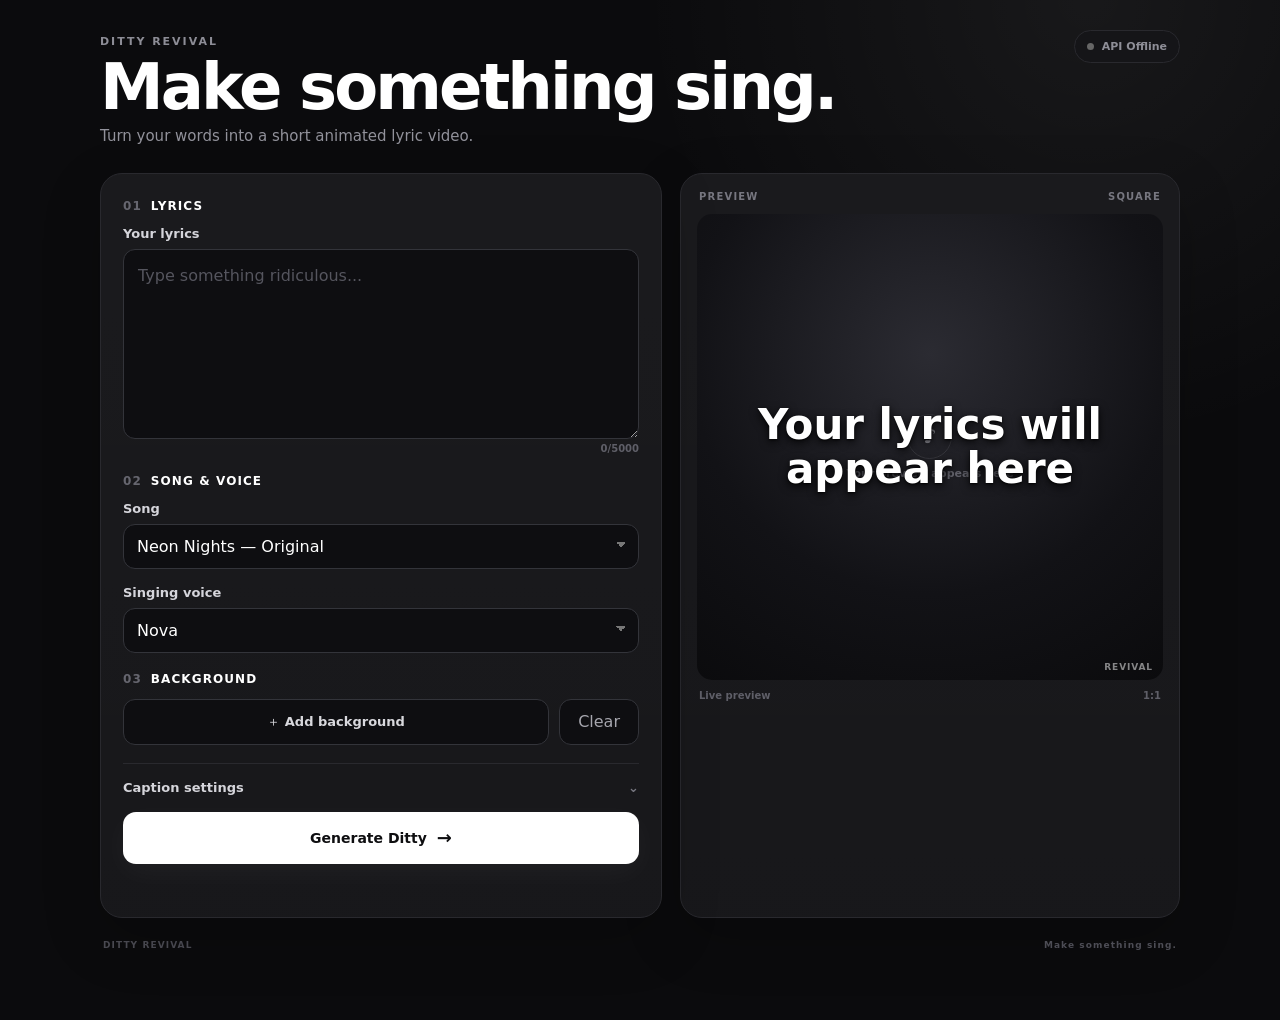
<file: index.html>
<!doctype html>
<html lang="en">
<head>
  <meta charset="utf-8">
  <meta name="viewport" content="width=device-width, initial-scale=1">

  <meta name="theme-color" content="#111111">
  <meta
    name="description"
    content="Create short animated singing lyric videos with Ditty Revival."
  >

  <title>Ditty Revival</title>

  <link rel="stylesheet" href="styles.css">
</head>

<body>
  <main class="app">

    <header class="topbar">
      <div>
        <span class="eyebrow">DITTY REVIVAL</span>

        <h1>Make something sing.</h1>

        <p>
          Turn your words into a short animated lyric video.
        </p>
      </div>

      <div class="connection">
        <span id="connectionDot"></span>
        <span id="connectionText">Checking API...</span>
      </div>
    </header>


    <section class="creator-grid">

      <!-- CREATOR PANEL -->
      <div class="panel">

        <div class="section-heading">
          <span class="section-number">01</span>
          <span>Lyrics</span>
        </div>

        <label for="lyrics">Your lyrics</label>

        <textarea
          id="lyrics"
          maxlength="5000"
          placeholder="Type something ridiculous..."
          spellcheck="true"
        ></textarea>

        <div class="character-count">
          <span id="characterCount">0</span>/5000
        </div>


        <div class="section-heading">
          <span class="section-number">02</span>
          <span>Song & voice</span>
        </div>

        <label for="song">Song</label>

        <select id="song">
          <option value="neon">Neon Nights — Original</option>
          <option value="pixel">Pixel Run — Original</option>
          <option value="goofy">Goofy Groove — Original</option>
        </select>


        <label for="voice">Singing voice</label>

        <select id="voice">
          <option value="Nova">Nova</option>
          <option value="Alex">Alex</option>
          <option value="Mia">Mia</option>
        </select>


        <div class="section-heading">
          <span class="section-number">03</span>
          <span>Background</span>
        </div>

        <div class="row">

          <label class="file-button">
            <span>＋ Add background</span>

            <input
              id="background"
              type="file"
              accept="image/*,video/mp4,video/webm,video/quicktime"
            >
          </label>

          <button
            id="clearBackground"
            class="secondary"
            type="button"
          >
            Clear
          </button>

        </div>


        <details>

          <summary>
            <span>Caption settings</span>
            <span class="summary-arrow">⌄</span>
          </summary>

          <div class="settings">

            <label for="fontSize">
              Font size
            </label>

            <div class="range-row">
              <input
                id="fontSize"
                type="range"
                min="20"
                max="72"
                value="42"
              >

              <span id="fontSizeValue">42px</span>
            </div>


            <label for="captionPosition">
              Caption position
            </label>

            <select id="captionPosition">
              <option value="center">Center</option>
              <option value="lower">Lower</option>
              <option value="upper">Upper</option>
            </select>


            <label for="captionAnimation">
              Animation
            </label>

            <select id="captionAnimation">
              <option value="pop">Pop</option>
              <option value="fade">Fade</option>
              <option value="none">None</option>
            </select>

          </div>

        </details>


        <button
          id="generate"
          class="generate"
          type="button"
        >
          <span id="generateText">Generate Ditty</span>
          <span id="generateArrow">→</span>
        </button>

        <p
          id="status"
          class="status"
          aria-live="polite"
        ></p>

      </div>


      <!-- PREVIEW PANEL -->
      <div class="preview-panel">

        <div class="preview-header">
          <span>PREVIEW</span>

          <span id="previewType">SQUARE</span>
        </div>


        <div id="preview" class="preview">

          <video
            id="bgVideo"
            muted
            loop
            playsinline
            hidden
          ></video>

          <img
            id="bgImage"
            alt=""
            hidden
          >

          <div id="previewFallback">
            <div class="preview-icon">♪</div>
            <span>Your preview appears here</span>
          </div>

          <div
            id="caption"
            class="caption-center"
          >
            Your lyrics will appear here
          </div>

          <span class="watermark">
            REVIVAL
          </span>

        </div>


        <div class="preview-info">
          <span>
            Live preview
          </span>

          <span>
            1:1
          </span>
        </div>

      </div>

    </section>


    <footer>
      <span>DITTY REVIVAL</span>
      <span>Make something sing.</span>
    </footer>

  </main>

  <script src="app.js"></script>
</body>
</html>
</file>
<file: styles.css>
* {
  box-sizing: border-box;
}

:root {
  font-family:
    Inter,
    ui-sans-serif,
    system-ui,
    -apple-system,
    BlinkMacSystemFont,
    "Segoe UI",
    sans-serif;

  color: #ffffff;
  background: #0b0b0d;

  font-synthesis: none;
  text-rendering: optimizeLegibility;
}

html {
  min-height: 100%;
  background: #0b0b0d;
}

body {
  margin: 0;
  min-height: 100vh;
  background:
    radial-gradient(
      circle at 85% 0%,
      rgba(255, 255, 255, 0.055),
      transparent 30%
    ),
    #0b0b0d;
}


/* =========================
   APP
========================= */

.app {
  width: min(1120px, 100%);
  margin: 0 auto;

  padding:
    30px
    20px
    70px;
}


/* =========================
   TOP BAR
========================= */

.topbar {
  display: flex;
  align-items: flex-start;
  justify-content: space-between;

  gap: 25px;

  margin-bottom: 28px;
}

.eyebrow {
  display: inline-block;

  font-size: 11px;
  font-weight: 900;
  letter-spacing: 0.18em;

  color: #8d8d96;
}

h1 {
  margin: 7px 0 8px;

  font-size: clamp(
    36px,
    7vw,
    64px
  );

  line-height: 0.98;
  letter-spacing: -0.045em;
}

.topbar p {
  margin: 0;

  color: #92929b;

  font-size: 15px;
}


/* =========================
   API CONNECTION
========================= */

.connection {
  display: flex;
  align-items: center;

  gap: 8px;

  padding: 9px 12px;

  border: 1px solid #29292e;
  border-radius: 999px;

  background: #151518;

  color: #8e8e97;

  font-size: 11px;
  font-weight: 750;

  white-space: nowrap;
}

#connectionDot {
  width: 7px;
  height: 7px;

  border-radius: 50%;

  background: #666;

  transition:
    background .2s ease,
    box-shadow .2s ease;
}

#connectionDot.online {
  background: #76d89a;
  box-shadow: 0 0 10px rgba(118, 216, 154, .45);
}

#connectionDot.offline {
  background: #e07878;
}


/* =========================
   GRID
========================= */

.creator-grid {
  display: grid;

  grid-template-columns:
    minmax(0, 1fr)
    minmax(320px, 500px);

  gap: 18px;

  align-items: stretch;
}


/* =========================
   PANELS
========================= */

.panel,
.preview-panel {
  border: 1px solid #29292e;
  border-radius: 22px;

  background:
    linear-gradient(
      180deg,
      rgba(255,255,255,.025),
      rgba(255,255,255,.01)
    ),
    #151518;

  box-shadow:
    0 20px 60px rgba(0,0,0,.2);
}

.panel {
  position: relative;

  padding: 22px;
}

.preview-panel {
  padding: 16px;

  display: flex;
  flex-direction: column;

  min-width: 0;
}


/* =========================
   SECTION HEADINGS
========================= */

.section-heading {
  display: flex;
  align-items: center;

  gap: 9px;

  margin: 3px 0 13px;

  color: #ffffff;

  font-size: 12px;
  font-weight: 850;

  text-transform: uppercase;
  letter-spacing: .09em;
}

.section-number {
  color: #66666f;

  font-variant-numeric: tabular-nums;
}


/* =========================
   LABELS
========================= */

label,
summary {
  display: block;

  font-size: 13px;
  font-weight: 750;

  color: #d5d5db;

  margin: 0 0 8px;
}


/* =========================
   FORM ELEMENTS
========================= */

textarea,
select,
button {
  width: 100%;

  border: 1px solid #33343a;
  border-radius: 12px;

  background: #0e0e11;
  color: #ffffff;

  font: inherit;

  outline: none;

  transition:
    border-color .15s ease,
    background .15s ease,
    transform .15s ease,
    opacity .15s ease;
}

textarea:focus,
select:focus {
  border-color: #696970;

  box-shadow:
    0 0 0 3px rgba(255,255,255,.035);
}

textarea {
  display: block;

  width: 100%;
  min-height: 190px;

  padding: 14px;

  margin-bottom: 4px;

  resize: vertical;

  line-height: 1.5;
}

textarea::placeholder {
  color: #55555e;
}

select {
  appearance: none;

  padding: 12px 40px 12px 13px;

  margin-bottom: 16px;

  background-image:
    linear-gradient(45deg, transparent 50%, #777 50%),
    linear-gradient(135deg, #777 50%, transparent 50%);

  background-position:
    calc(100% - 17px) 17px,
    calc(100% - 12px) 17px;

  background-size:
    5px 5px,
    5px 5px;

  background-repeat: no-repeat;
}


/* =========================
   CHARACTER COUNT
========================= */

.character-count {
  display: flex;
  justify-content: flex-end;

  margin-bottom: 20px;

  color: #5f5f68;

  font-size: 10px;
  font-weight: 700;
}


/* =========================
   FILE ROW
========================= */

.row {
  display: flex;

  gap: 10px;

  margin-bottom: 18px;
}

.file-button {
  flex: 1;

  display: flex;
  align-items: center;
  justify-content: center;

  min-height: 46px;

  padding: 11px 14px;

  margin: 0;

  border: 1px solid #33343a;
  border-radius: 12px;

  background: #0e0e11;

  color: #d8d8dd;

  cursor: pointer;

  transition:
    border-color .15s ease,
    background .15s ease;
}

.file-button:hover {
  border-color: #55565e;
  background: #131316;
}

.file-button input {
  display: none;
}

.secondary {
  width: auto;

  padding:
    11px
    18px;

  color: #a6a6ae;
}

.secondary:hover {
  background: #18181c;
}


/* =========================
   DETAILS
========================= */

details {
  border-top: 1px solid #29292e;

  padding-top: 16px;

  margin-bottom: 17px;
}

summary {
  display: flex;
  align-items: center;
  justify-content: space-between;

  margin: 0;

  cursor: pointer;

  user-select: none;
}

.summary-arrow {
  color: #777780;

  transition: transform .2s ease;
}

details[open] .summary-arrow {
  transform: rotate(180deg);
}

.settings {
  padding-top: 15px;
}

.settings label {
  margin-top: 13px;
}

.settings label:first-child {
  margin-top: 0;
}


/* =========================
   RANGE
========================= */

.range-row {
  display: flex;
  align-items: center;

  gap: 12px;
}

input[type="range"] {
  width: 100%;

  accent-color: #ffffff;

  cursor: pointer;
}

#fontSizeValue {
  width: 42px;

  color: #777780;

  font-size: 11px;
  font-weight: 750;

  text-align: right;
}


/* =========================
   GENERATE
========================= */

.generate {
  display: flex;
  align-items: center;
  justify-content: center;

  gap: 10px;

  min-height: 52px;

  border: 0;
  border-radius: 13px;

  background: #ffffff;
  color: #0e0e10;

  font-size: 14px;
  font-weight: 900;

  cursor: pointer;

  box-shadow:
    0 8px 30px rgba(255,255,255,.04);
}

.generate:hover {
  background: #e9e9ec;

  transform: translateY(-1px);
}

.generate:active {
  transform: translateY(0);
}

.generate:disabled {
  opacity: .55;
  cursor: wait;
  transform: none;
}

#generateArrow {
  font-size: 18px;
  line-height: 1;
}


/* =========================
   STATUS
========================= */

.status {
  min-height: 21px;

  margin:
    10px
    2px
    0;

  color: #8d8d96;

  font-size: 12px;
  line-height: 1.4;
}

.status.success {
  color: #8ecfa5;
}

.status.error {
  color: #e28b8b;
}


/* =========================
   PREVIEW
========================= */

.preview-header {
  display: flex;
  justify-content: space-between;

  padding:
    1px
    2px
    12px;

  color: #777780;

  font-size: 10px;
  font-weight: 850;

  letter-spacing: .12em;
}

.preview {
  position: relative;

  width: 100%;

  aspect-ratio: 1 / 1;

  overflow: hidden;

  border-radius: 15px;

  background:
    radial-gradient(
      circle at 50% 30%,
      #2b2b32,
      #121216 60%,
      #0b0b0d
    );

  display: flex;
  align-items: center;
  justify-content: center;
}

.preview video,
.preview img {
  position: absolute;

  inset: 0;

  width: 100%;
  height: 100%;

  object-fit: cover;
}


/* =========================
   PREVIEW FALLBACK
========================= */

#previewFallback {
  position: absolute;

  z-index: 1;

  display: flex;
  flex-direction: column;
  align-items: center;

  gap: 8px;

  color: #62626b;

  font-size: 11px;
  font-weight: 650;

  text-align: center;
}

.preview-icon {
  display: flex;
  align-items: center;
  justify-content: center;

  width: 45px;
  height: 45px;

  border: 1px solid #35353b;
  border-radius: 50%;

  color: #85858d;

  font-size: 21px;
}


/* =========================
   CAPTION
========================= */

#caption {
  position: absolute;

  z-index: 3;

  width: 92%;

  text-align: center;

  font-size: 42px;
  line-height: 1.05;

  font-weight: 950;

  color: #ffffff;

  text-shadow:
    0 3px 10px rgba(0,0,0,.9),
    0 1px 2px rgba(0,0,0,.8);

  word-break: break-word;

  pointer-events: none;

  transition:
    transform .12s ease,
    opacity .12s ease;
}

.caption-upper {
  top: 23%;
}

.caption-center {
  top: 50%;

  transform:
    translateY(-50%);
}

.caption-lower {
  bottom: 23%;
}


/* =========================
   CAPTION ANIMATIONS
========================= */

#caption.pop {
  animation:
    caption-pop .35s ease;
}

#caption.fade {
  animation:
    caption-fade .35s ease;
}

@keyframes caption-pop {
  0% {
    transform:
      translateY(-50%)
      scale(.82);

    opacity: .15;
  }

  70% {
    transform:
      translateY(-50%)
      scale(1.05);

    opacity: 1;
  }

  100% {
    transform:
      translateY(-50%)
      scale(1);

    opacity: 1;
  }
}

@keyframes caption-fade {
  from {
    opacity: 0;
  }

  to {
    opacity: 1;
  }
}


/* =========================
   WATERMARK
========================= */

.watermark {
  position: absolute;

  right: 10px;
  bottom: 8px;

  z-index: 4;

  font-size: 9px;
  font-weight: 900;

  letter-spacing: .1em;

  color: #ffffff;

  opacity: .5;
}


/* =========================
   PREVIEW INFO
========================= */

.preview-info {
  display: flex;
  justify-content: space-between;

  padding:
    10px
    2px
    1px;

  color: #5f5f68;

  font-size: 10px;
  font-weight: 700;
}


/* =========================
   FOOTER
========================= */

footer {
  display: flex;
  justify-content: space-between;

  margin-top: 22px;
  padding: 0 3px;

  color: #4d4d55;

  font-size: 9px;
  font-weight: 800;

  letter-spacing: .12em;
}


/* =========================
   MOBILE
========================= */

@media (max-width: 760px) {

  .app {
    padding:
      22px
      14px
      45px;
  }

  .topbar {
    flex-direction: column;

    gap: 14px;

    margin-bottom: 20px;
  }

  .connection {
    align-self: flex-start;
  }

  .creator-grid {
    grid-template-columns: 1fr;
  }

  .preview-panel {
    order: -1;
  }

  .panel {
    padding: 18px;
  }

  .preview {
    width: min(
      100%,
      500px
    );

    margin: 0 auto;
  }

  h1 {
    font-size: clamp(
      36px,
      13vw,
      54px
    );
  }

  textarea {
    min-height: 160px;
  }
}


/* =========================
   SMALL PHONES
========================= */

@media (max-width: 420px) {

  .app {
    padding-inline: 11px;
  }

  .panel,
  .preview-panel {
    border-radius: 18px;
  }

  .row {
    flex-direction: column;
  }

  .secondary {
    width: 100%;
  }

  .file-button {
    min-height: 48px;
  }

  #caption {
    width: 88%;
  }

  footer {
    flex-direction: column;

    gap: 5px;
  }
}
</file>
